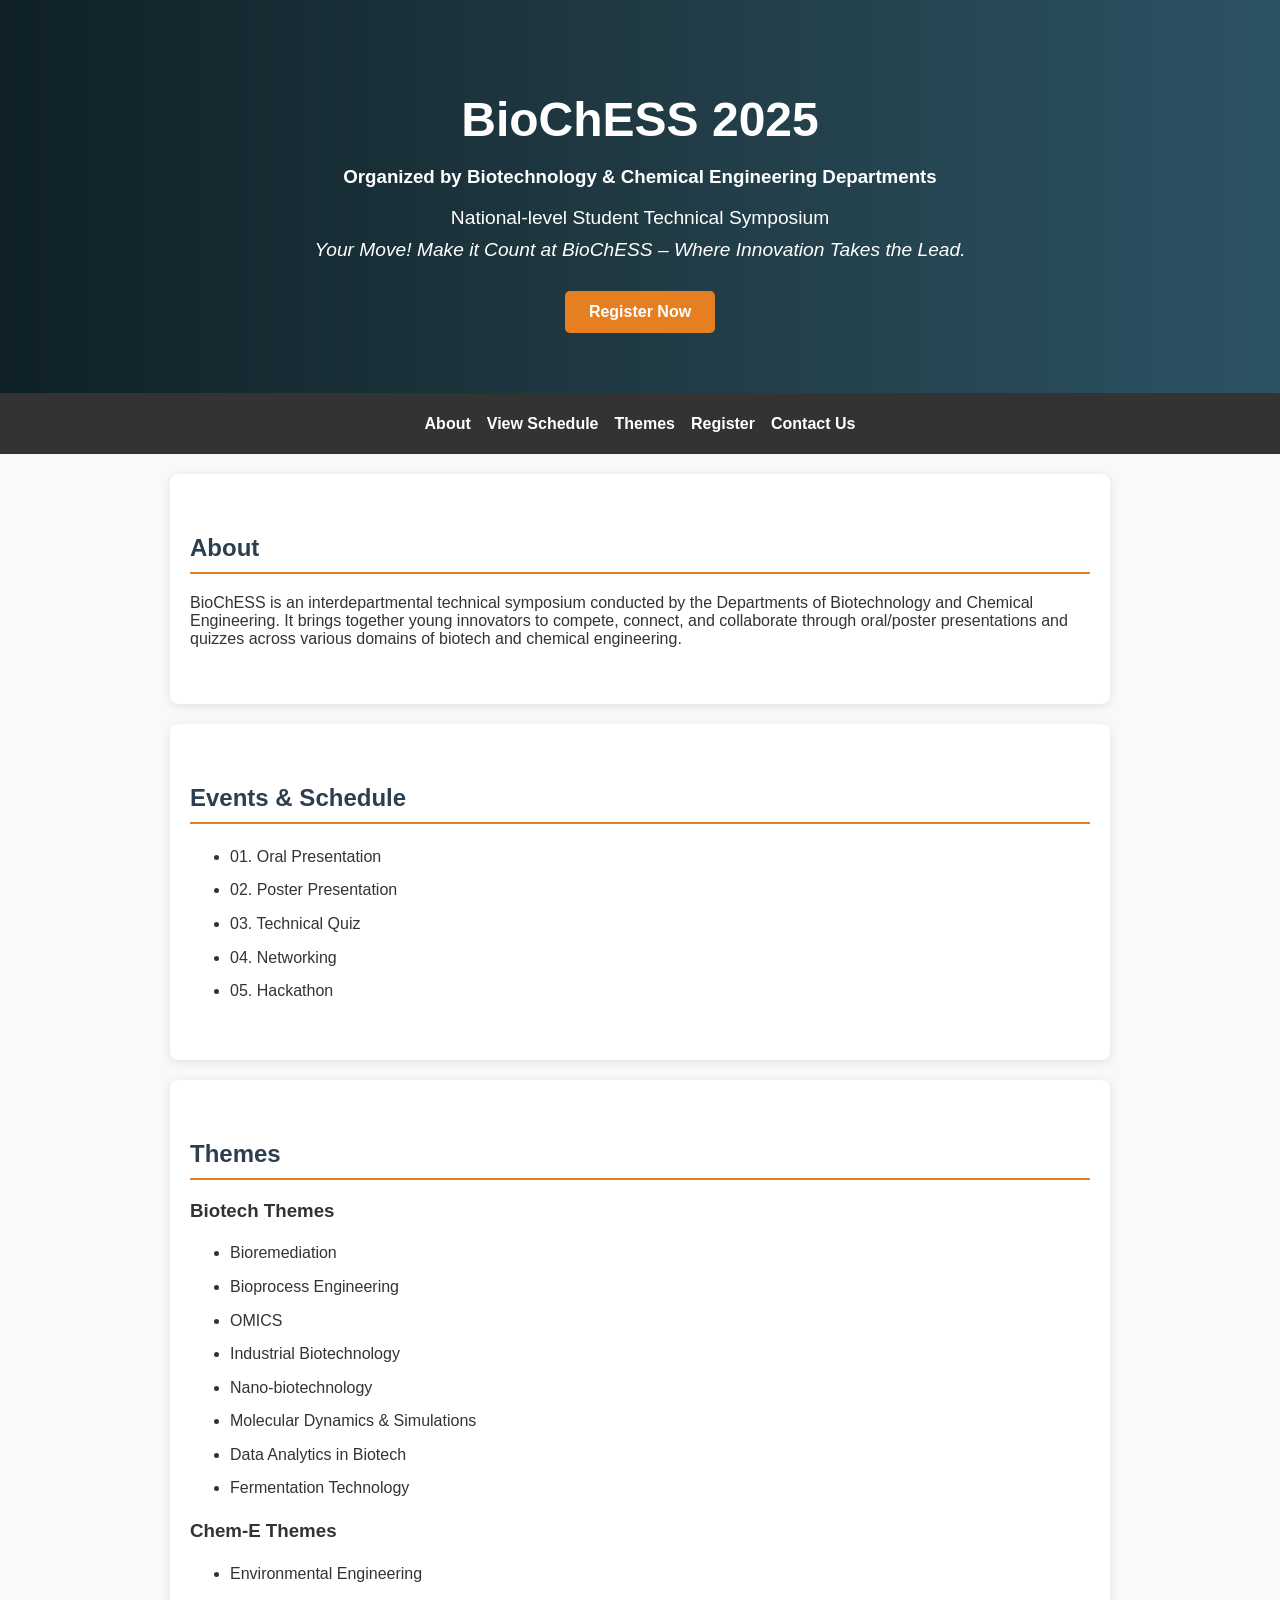
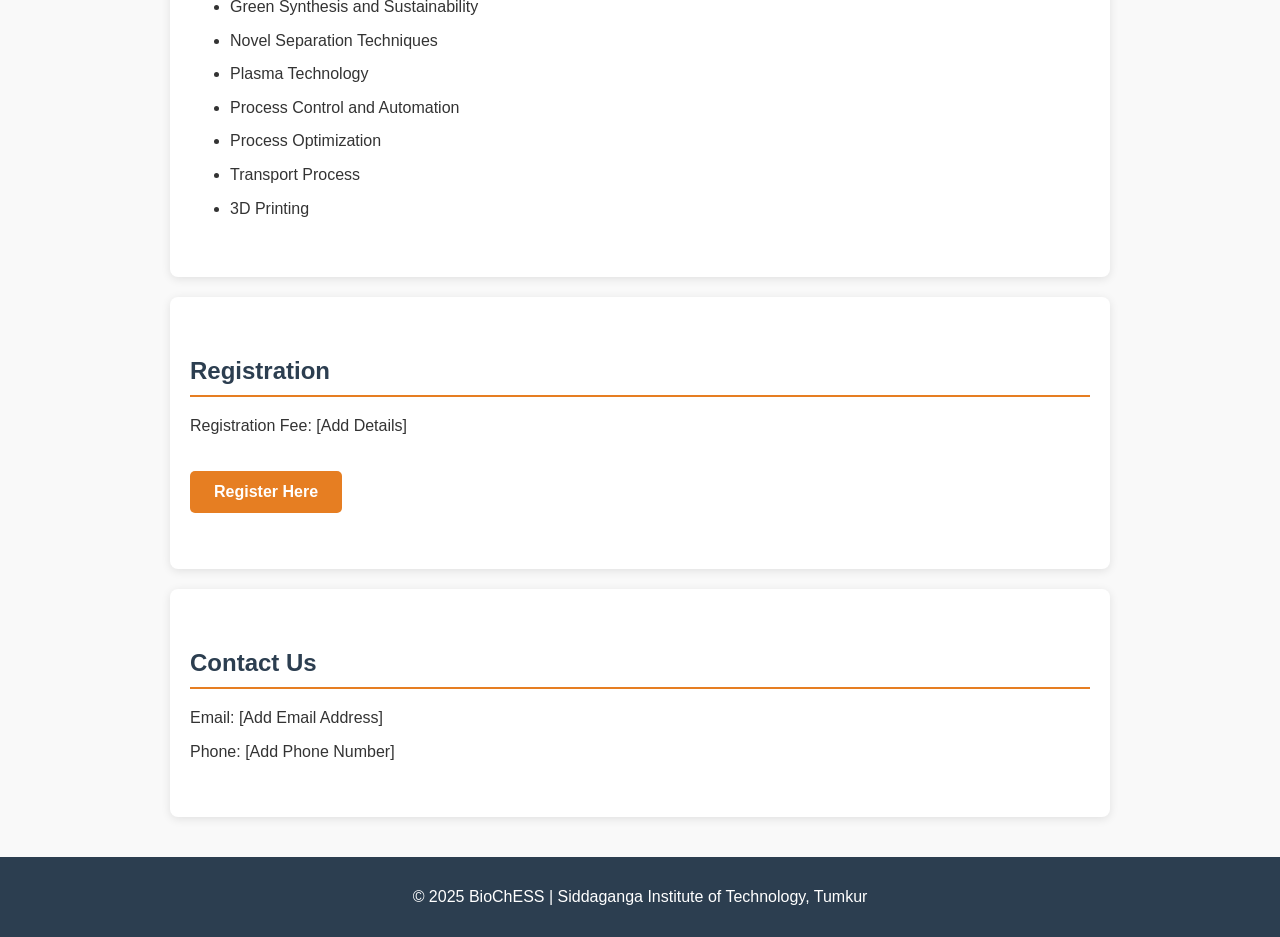
<file: index.html>
<!DOCTYPE html>
<html lang="en">
<head>
  <meta charset="UTF-8" />
  <meta name="viewport" content="width=device-width, initial-scale=1.0" />
  <title>BioChESS 2025</title>
  <link rel="stylesheet" href="styles.css" />
</head>
<body>
  <header class="hero">
    <h1>BioChESS 2025</h1>
    <h3>Organized by Biotechnology & Chemical Engineering Departments</h3>
    <p>National-level Student Technical Symposium</p>
    <p><em>Your Move! Make it Count at BioChESS – Where Innovation Takes the Lead.</em></p>
    <a href="https://docs.google.com/forms/d/e/1FAIpQLScGMOCUXvlxSgQ_Mi88fwHVvpeQLrV-c2BzvPuhHzZvOyRvdw/viewform?usp=sharing" class="btn">Register Now</a>
  </header>

  <nav>
    <ul>
      <li><a href="#about">About</a></li>
      <li><a href="#schedule">View Schedule</a></li>
      <li><a href="#themes">Themes</a></li>
      <li><a href="#register">Register</a></li>
      <li><a href="#contact">Contact Us</a></li>
    </ul>
  </nav>

  <section id="about">
    <h2>About</h2>
    <p>BioChESS is an interdepartmental technical symposium conducted by the Departments of Biotechnology and Chemical Engineering. It brings together young innovators to compete, connect, and collaborate through oral/poster presentations and quizzes across various domains of biotech and chemical engineering.</p>
  </section>

  <section id="schedule">
    <h2>Events & Schedule</h2>
    <ul>
      <li>01. Oral Presentation</li>
      <li>02. Poster Presentation</li>
      <li>03. Technical Quiz</li>
      <li>04. Networking</li>
      <li>05. Hackathon</li>
    </ul>
  </section>

  <section id="themes">
    <h2>Themes</h2>
    <h3>Biotech Themes</h3>
    <ul>
      <li>Bioremediation</li>
      <li>Bioprocess Engineering</li>
      <li>OMICS</li>
      <li>Industrial Biotechnology</li>
      <li>Nano-biotechnology</li>
      <li>Molecular Dynamics & Simulations</li>
      <li>Data Analytics in Biotech</li>
      <li>Fermentation Technology</li>
    </ul>

    <h3>Chem-E Themes</h3>
    <ul>
      <li>Environmental Engineering</li>
      <li>Green Synthesis and Sustainability</li>
      <li>Novel Separation Techniques</li>
      <li>Plasma Technology</li>
      <li>Process Control and Automation</li>
      <li>Process Optimization</li>
      <li>Transport Process</li>
      <li>3D Printing</li>
    </ul>
  </section>

  <section id="register">
    <h2>Registration</h2>
    <p>Registration Fee: [Add Details]</p>
    <p><a class="btn" href="https://docs.google.com/forms/d/e/1FAIpQLScGMOCUXvlxSgQ_Mi88fwHVvpeQLrV-c2BzvPuhHzZvOyRvdw/viewform?usp=sharing" target="_blank">Register Here</a></p>
  </section>

  <section id="contact">
    <h2>Contact Us</h2>
    <p>Email: [Add Email Address]</p>
    <p>Phone: [Add Phone Number]</p>
  </section>

  <footer>
    <p>&copy; 2025 BioChESS | Siddaganga Institute of Technology, Tumkur</p>
  </footer>
</body>
</html>
</file>
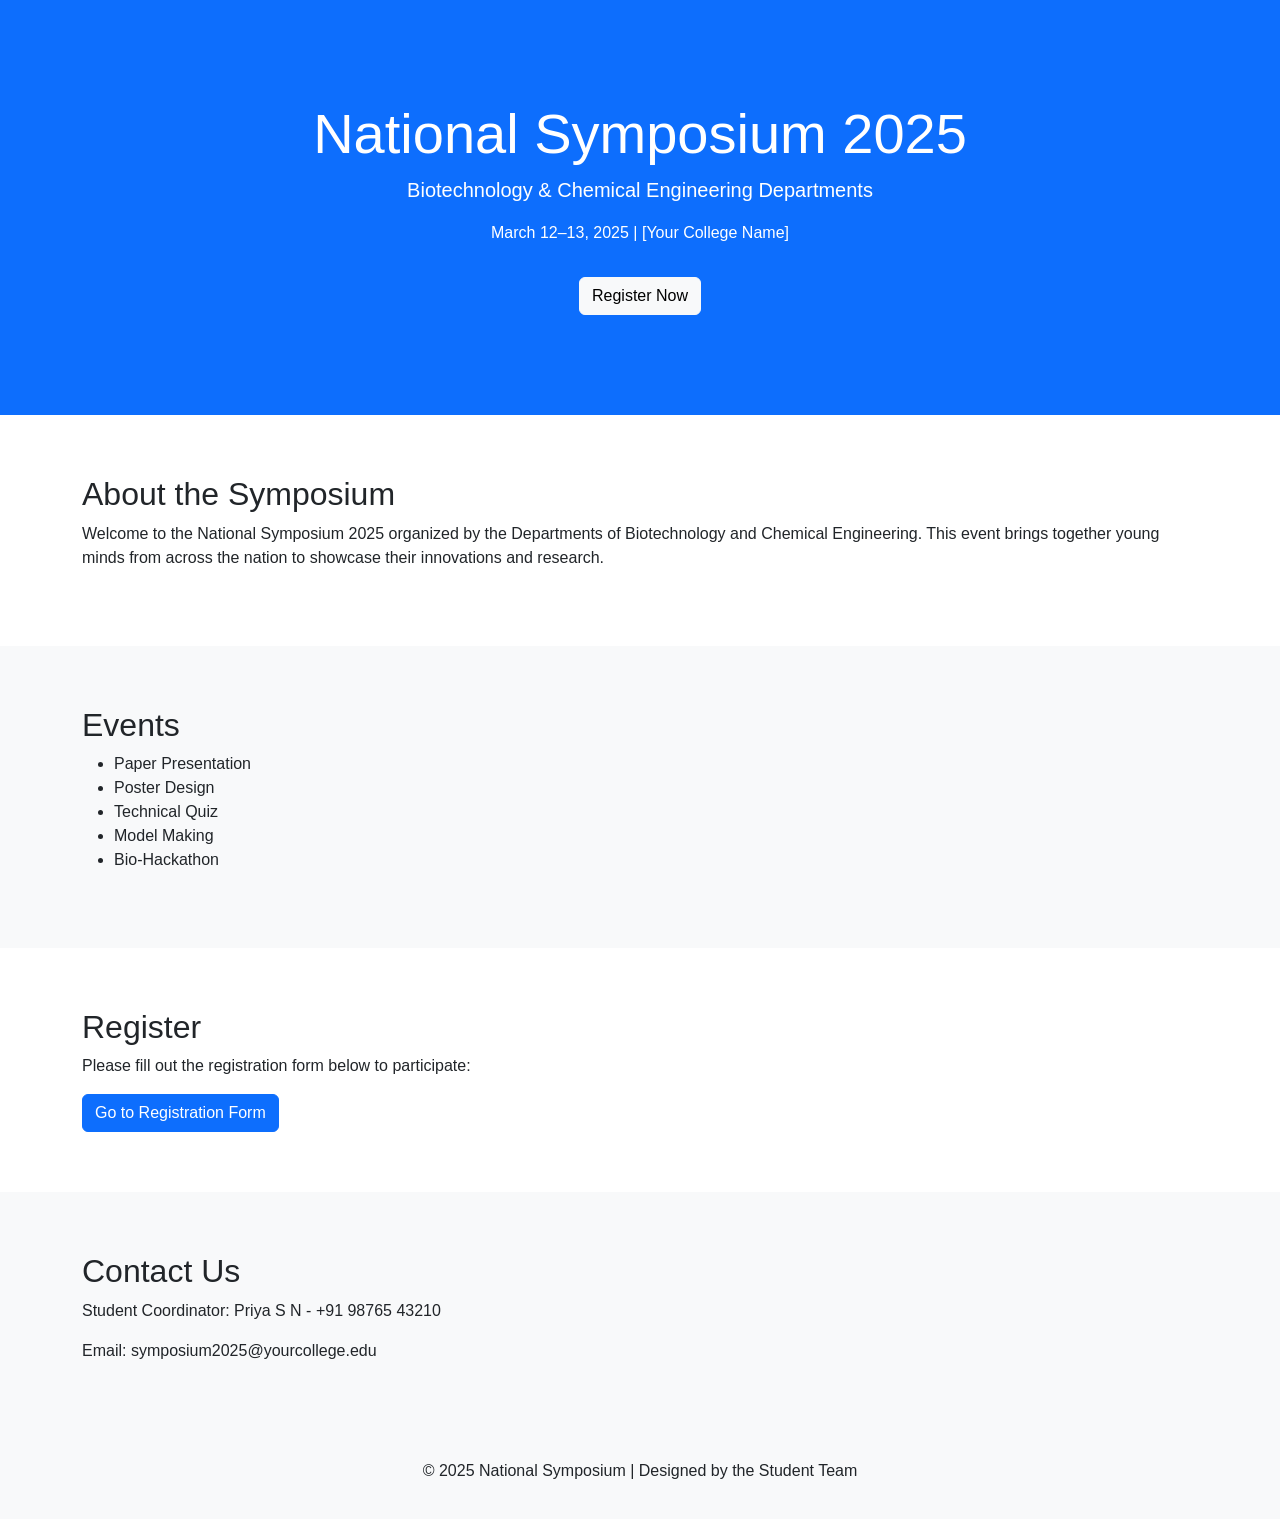
<file: web.html>
<!DOCTYPE html>
<html lang="en">
<head>
  <meta charset="UTF-8" />
  <meta name="viewport" content="width=device-width, initial-scale=1.0" />
  <title>Biotech & Chem Engg Symposium</title>
  <link href="https://cdn.jsdelivr.net/npm/bootstrap@5.3.0/dist/css/bootstrap.min.css" rel="stylesheet">
  <style>
    body {
      font-family: 'Segoe UI', sans-serif;
    }
    .hero {
      background: #0d6efd;
      color: white;
      padding: 100px 0;
      text-align: center;
    }
    .section {
      padding: 60px 0;
    }
    footer {
      background: #f8f9fa;
      padding: 20px;
      text-align: center;
    }
  </style>
</head>
<body>
  <!-- Hero Section -->
  <section class="hero">
    <div class="container">
      <h1 class="display-4">National Symposium 2025</h1>
      <p class="lead">Biotechnology & Chemical Engineering Departments</p>
      <p>March 12–13, 2025 | [Your College Name]</p>
      <a href="#registration" class="btn btn-light mt-3">Register Now</a>
    </div>
  </section>

  <!-- About Section -->
  <section class="section" id="about">
    <div class="container">
      <h2>About the Symposium</h2>
      <p>
        Welcome to the National Symposium 2025 organized by the Departments of Biotechnology and Chemical Engineering. This event brings together young minds from across the nation to showcase their innovations and research.
      </p>
    </div>
  </section>

  <!-- Events Section -->
  <section class="section bg-light" id="events">
    <div class="container">
      <h2>Events</h2>
      <ul>
        <li>Paper Presentation</li>
        <li>Poster Design</li>
        <li>Technical Quiz</li>
        <li>Model Making</li>
        <li>Bio-Hackathon</li>
      </ul>
    </div>
  </section>

  <!-- Registration Section -->
  <section class="section" id="registration">
    <div class="container">
      <h2>Register</h2>
      <p>Please fill out the registration form below to participate:</p>
      <a href="https://forms.gle/yourformlink" class="btn btn-primary">Go to Registration Form</a>
    </div>
  </section>

  <!-- Contact Section -->
  <section class="section bg-light" id="contact">
    <div class="container">
      <h2>Contact Us</h2>
      <p>Student Coordinator: Priya S N - +91 98765 43210</p>
      <p>Email: symposium2025@yourcollege.edu</p>
    </div>
  </section>

  <!-- Footer -->
  <footer>
    <p>&copy; 2025 National Symposium | Designed by the Student Team</p>
  </footer>

</body>
</html>
</file>
<file: styles.css>
/* styles.css */

body {
  font-family: 'Segoe UI', Tahoma, Geneva, Verdana, sans-serif;
  margin: 0;
  padding: 0;
  background-color: #f9f9f9;
  color: #333;
}

header.hero {
  background: linear-gradient(to right, #0f2027, #203a43, #2c5364);
  color: white;
  padding: 60px 20px;
  text-align: center;
}

header.hero h1 {
  font-size: 3em;
  margin-bottom: 0.3em;
}

header.hero p {
  font-size: 1.2em;
  margin: 10px 0;
}

.btn {
  display: inline-block;
  margin-top: 20px;
  background-color: #e67e22;
  color: white;
  padding: 12px 24px;
  border-radius: 5px;
  text-decoration: none;
  font-weight: bold;
}

nav {
  background-color: #333;
  padding: 10px 0;
}

nav ul {
  list-style-type: none;
  margin: 0;
  padding: 0;
  display: flex;
  justify-content: center;
}

nav li {
  margin: 0 15px;
}

nav a {
  color: white;
  text-decoration: none;
  font-weight: bold;
  padding: 8px;
}

nav a:hover {
  background-color: #555;
  border-radius: 4px;
}

section {
  padding: 40px 20px;
  max-width: 900px;
  margin: auto;
  background-color: white;
  margin-top: 20px;
  border-radius: 8px;
  box-shadow: 0 2px 10px rgba(0,0,0,0.1);
}

h2 {
  color: #2c3e50;
  border-bottom: 2px solid #e67e22;
  padding-bottom: 10px;
}

ul li {
  margin: 8px 0;
  line-height: 1.6;
}

footer {
  text-align: center;
  background-color: #2c3e50;
  color: white;
  padding: 15px 0;
  margin-top: 40px;
}
</file>
